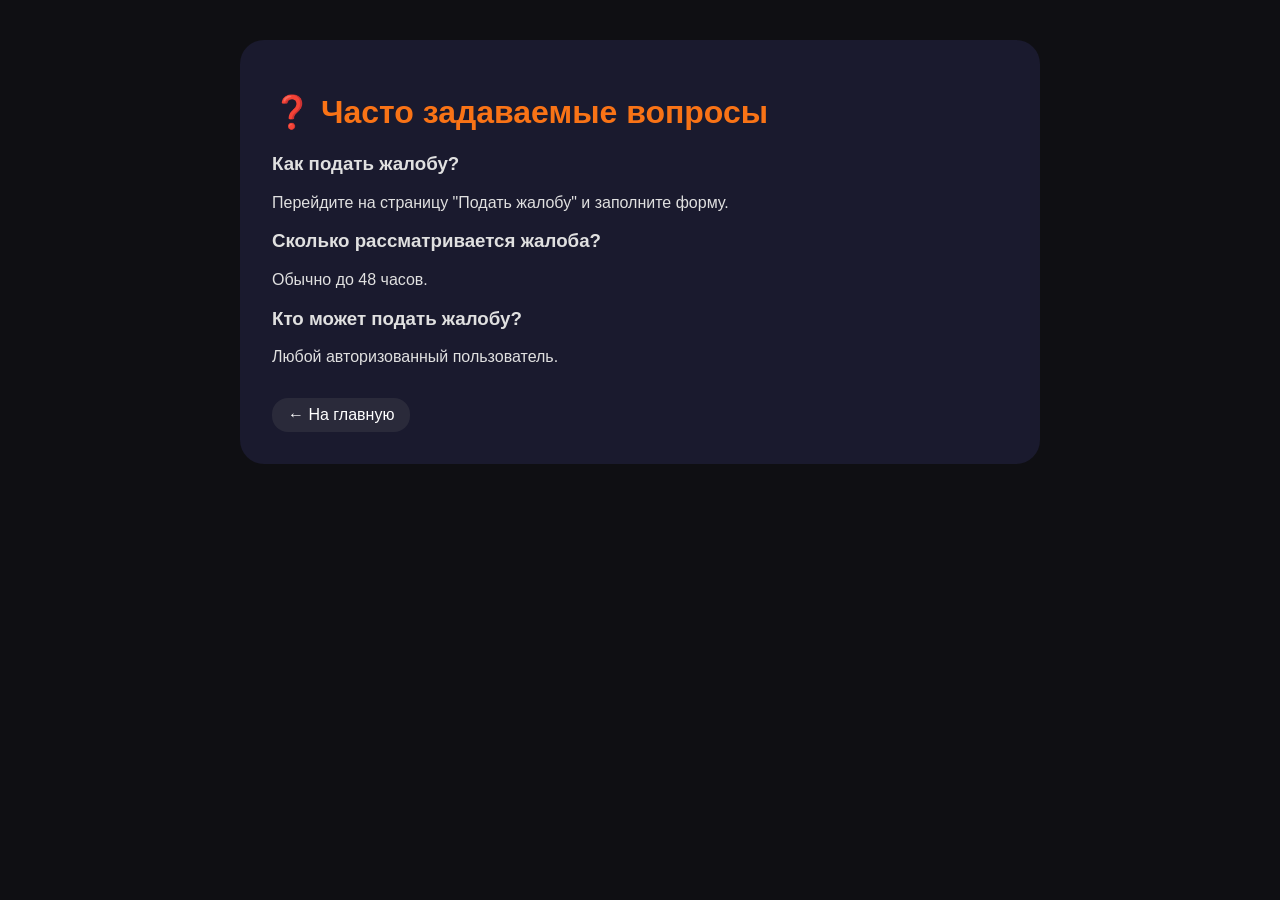
<file: templates/faq.html>
<!DOCTYPE html>
<html lang="ru">
<head>
    <meta charset="UTF-8">
    <title>FAQ</title>
    <style>
        body { background: #0f0f13; font-family: 'Segoe UI', sans-serif; color: #e0e0e0; padding: 2rem; }
        .container { max-width: 800px; margin: 0 auto; }
        .card { background: #1a1a2e; border-radius: 1.5rem; padding: 2rem; margin-bottom: 1rem; }
        h1 { color: #f97316; }
        .btn { display: inline-block; background: #2a2a3a; padding: 0.5rem 1rem; border-radius: 1rem; text-decoration: none; color: white; margin-top: 1rem; }
    </style>
</head>
<body>
    <div class="container">
        <div class="card">
            <h1>❓ Часто задаваемые вопросы</h1>
            <h3>Как подать жалобу?</h3>
            <p>Перейдите на страницу "Подать жалобу" и заполните форму.</p>
            <h3>Сколько рассматривается жалоба?</h3>
            <p>Обычно до 48 часов.</p>
            <h3>Кто может подать жалобу?</h3>
            <p>Любой авторизованный пользователь.</p>
            <a href="/" class="btn">← На главную</a>
        </div>
    </div>
</body>
</html>
</file>
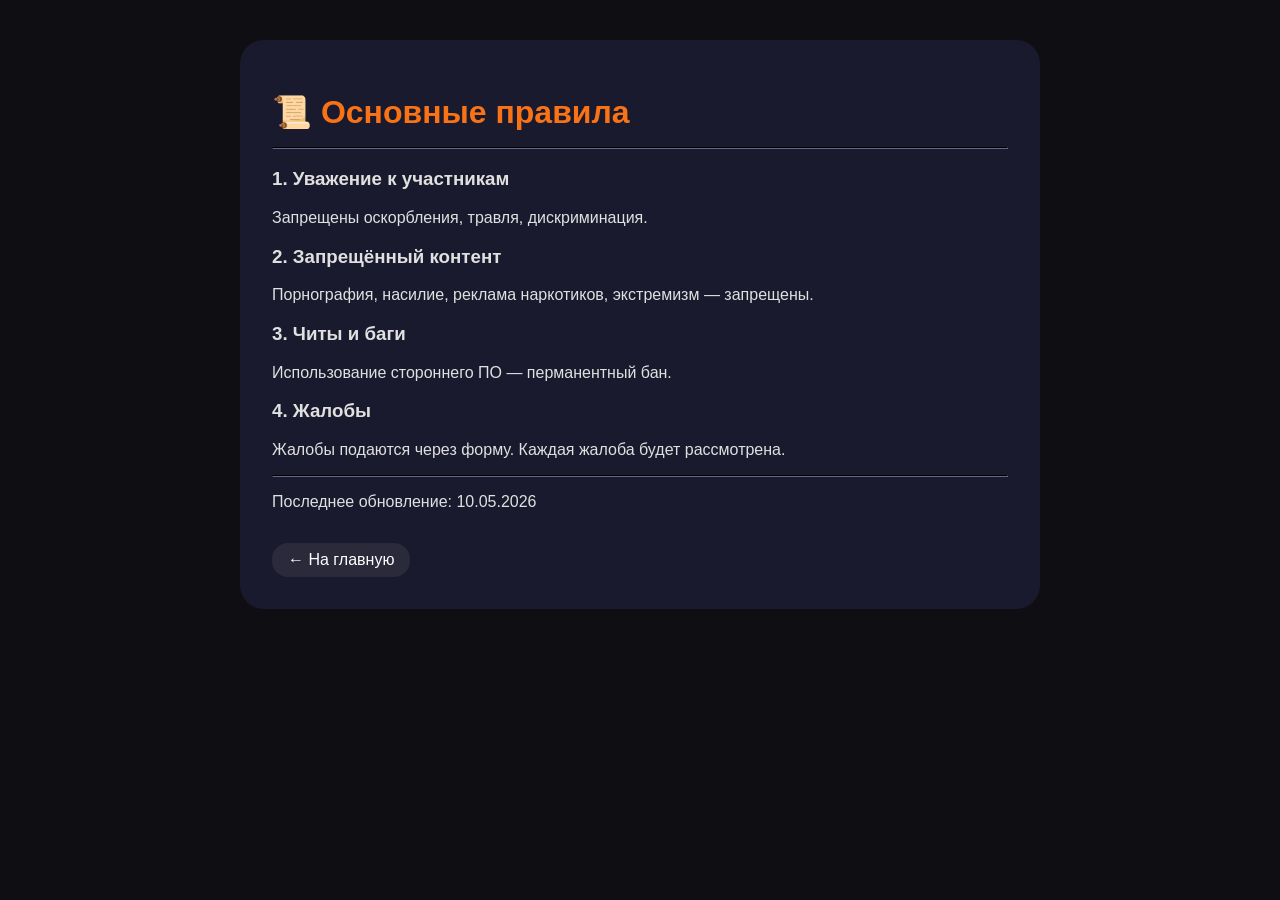
<file: templates/rules.html>
<!DOCTYPE html>
<html lang="ru">
<head>
    <meta charset="UTF-8">
    <title>Правила</title>
    <style>
        body { background: #0f0f13; font-family: 'Segoe UI', sans-serif; color: #e0e0e0; padding: 2rem; }
        .container { max-width: 800px; margin: 0 auto; }
        .card { background: #1a1a2e; border-radius: 1.5rem; padding: 2rem; margin-bottom: 1rem; }
        h1 { color: #f97316; margin-bottom: 1rem; }
        .btn { display: inline-block; background: #2a2a3a; padding: 0.5rem 1rem; border-radius: 1rem; text-decoration: none; color: white; margin-top: 1rem; }
        hr { border-color: #2a2a3a; margin: 1rem 0; }
    </style>
</head>
<body>
    <div class="container">
        <div class="card">
            <h1>📜 Основные правила</h1>
            <hr>
            <h3>1. Уважение к участникам</h3>
            <p>Запрещены оскорбления, травля, дискриминация.</p>
            <h3>2. Запрещённый контент</h3>
            <p>Порнография, насилие, реклама наркотиков, экстремизм — запрещены.</p>
            <h3>3. Читы и баги</h3>
            <p>Использование стороннего ПО — перманентный бан.</p>
            <h3>4. Жалобы</h3>
            <p>Жалобы подаются через форму. Каждая жалоба будет рассмотрена.</p>
            <hr>
            <p>Последнее обновление: 10.05.2026</p>
            <a href="/" class="btn">← На главную</a>
        </div>
    </div>
</body>
</html>
</file>
